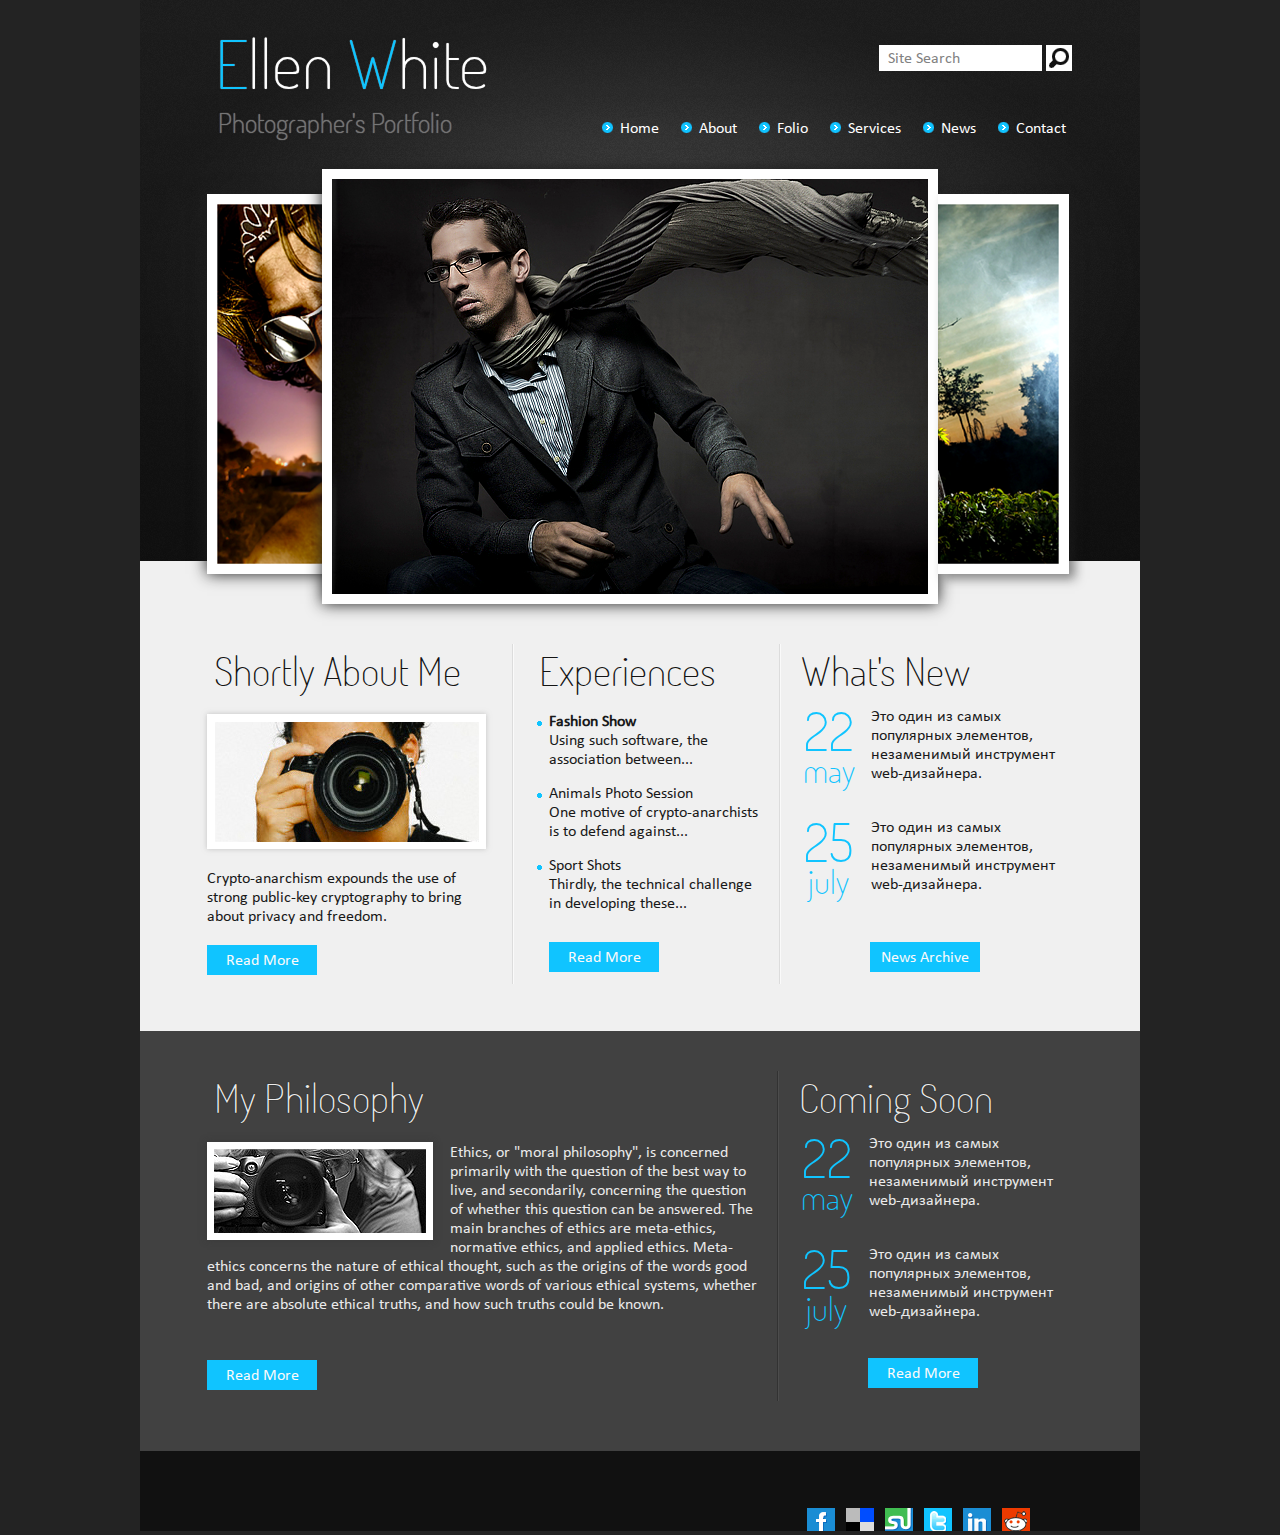
<file: page/index.html>
<!DOCTYPE HTML PUBLIC "-//W3C//DTD HTML 4.01//EN" "http://www.w3.org/TR/html4/strict.dtd">
<html>
 <head>
  <title>Ellen White | Photographer's Portfolio</title>
  <meta http-equiv="Content-Type" content="text/html; charset=utf-8">
  <link rel="stylesheet" href="style.css" type="text/css">
 </head>
 <body>
    <div id="header">
    <div id="logo">
      <div class="title"><span class="letter">E</span>llen <span class="letter">W</span>hite</div>
      <div class="subtitle">Photographer's Portfolio</div>
    </div>
    <div id="search">
      <form action="search.php" method=get name="search">
        <input class="searchinput" type="text" name="searchtext" size="16" value="Site Search">
        <button type="submit"><img src="img/searchico.png" align="right" alt="Search"/></button>
      </form>
    </div>
    <div id="nav">
      <ul>
        <li><a href="home">Home</a></li>
        <li><a href="about">About</a></li>
        <li><a href="folio">Folio</a></li>
        <li><a href="services">Services</a></li>
        <li><a href="news">News</a></li>
        <li><a href="contact">Contact</a></li>
      </ul>
    </div>
    <img class="leftimg" src="img/halfmanleft.png" />
    <img class="centerimg" src="img/man.png" />
    <img class="rightimg" src="img/halfimgright.png" />
  </div>
  
  <div id="line1">
    <div id="about">
      <div class="line1title">Shortly About Me</div>
      <br>
      <img class="line1img" src="img/withcamera1.png" />
      <br>
      <div class="line1text">
        Crypto-anarchism expounds the use of strong public-key 
        cryptography to bring about privacy and freedom.
      </div>
      <a href="about">
      <div class="bluebutton">
        Read More
      </div>
      </a>
    </div>
    <div id="exp">
      <div class="line1title">Experiences</div>
      <div class="line1text">
        <ul>
          <li><span class="line1subtitle">Fashion Show</span><br>
            Using such software, the association between...
          </li>
          <li>Animals Photo Session<br>
            One motive of crypto-anarchists is to defend against...
          </li>
          <li>Sport Shots<br>
            Thirdly, the technical challenge in developing these...
          </li>
        </ul>
      </div>
      <a href="exp">
      <div class="bluebutton">
        Read More
      </div>
      </a>
    </div>
    <div id="new">
      <div class="line1title">What's New</div>
      <div class="event">
        <div class="date">
          <div class="day">22</div>
          <div class="month">may</div>
        </div>
        <div class="eventtext">
          Это один из самых популярных элементов, незаменимый инструмент web-дизайнера.
        </div>
      </div>
      <div class="event">
        <div class="date">
          <div class="day">25</div>
          <div class="month">july</div>
        </div>
        <div class="eventtext">
          Это один из самых популярных элементов, незаменимый инструмент web-дизайнера.
        </div>
      </div>
      <a href="new">
      <div class="bluebutton">
        News Archive
      </div>
      </a>  
    </div>
  </div>
  
  <div id="line2">
    <div id="philo">
      <div class="line2title">My Philosophy</div>
      <div class="line2text">
        <br>
        <img class="line2img" src="img/withcamera2.png" align="left" />
        Ethics, or "moral philosophy", is concerned primarily with the question of the best way to live, and secondarily, concerning the question of whether this question can be answered. The main branches of ethics are meta-ethics, normative ethics, and applied ethics. Meta-ethics concerns the nature of ethical thought, such as the origins of the words good and bad, and origins of other comparative words of various ethical systems, whether there are absolute ethical truths, and how such truths could be known.
      </div>
      <a href="philo">
      <div class="bluebutton">
        Read More
      </div>
      </a>
    </div>
    <div id="soon">
      <div class="line2title">Coming Soon</div>
        <div class="event">
          <div class="date">
            <div class="day">22</div>
            <div class="month">may</div>
          </div>
          <div class="eventtext">
            Это один из самых популярных элементов, незаменимый инструмент web-дизайнера.
          </div>
        </div>
        <div class="event">
          <div class="date">
            <div class="day">25</div>
            <div class="month">july</div>
          </div>
          <div class="eventtext">
            Это один из самых популярных элементов, незаменимый инструмент web-дизайнера.
          </div>
        </div>
        <a href="soon">
        <div class="bluebutton">
          Read More
        </div>
        </a>
    </div>
  </div>
  
  <div id="footer">
    <div id="social">
      <img src="img/besocial.png"/>
    </div>
  </div>
 </body>
</html>
</file>
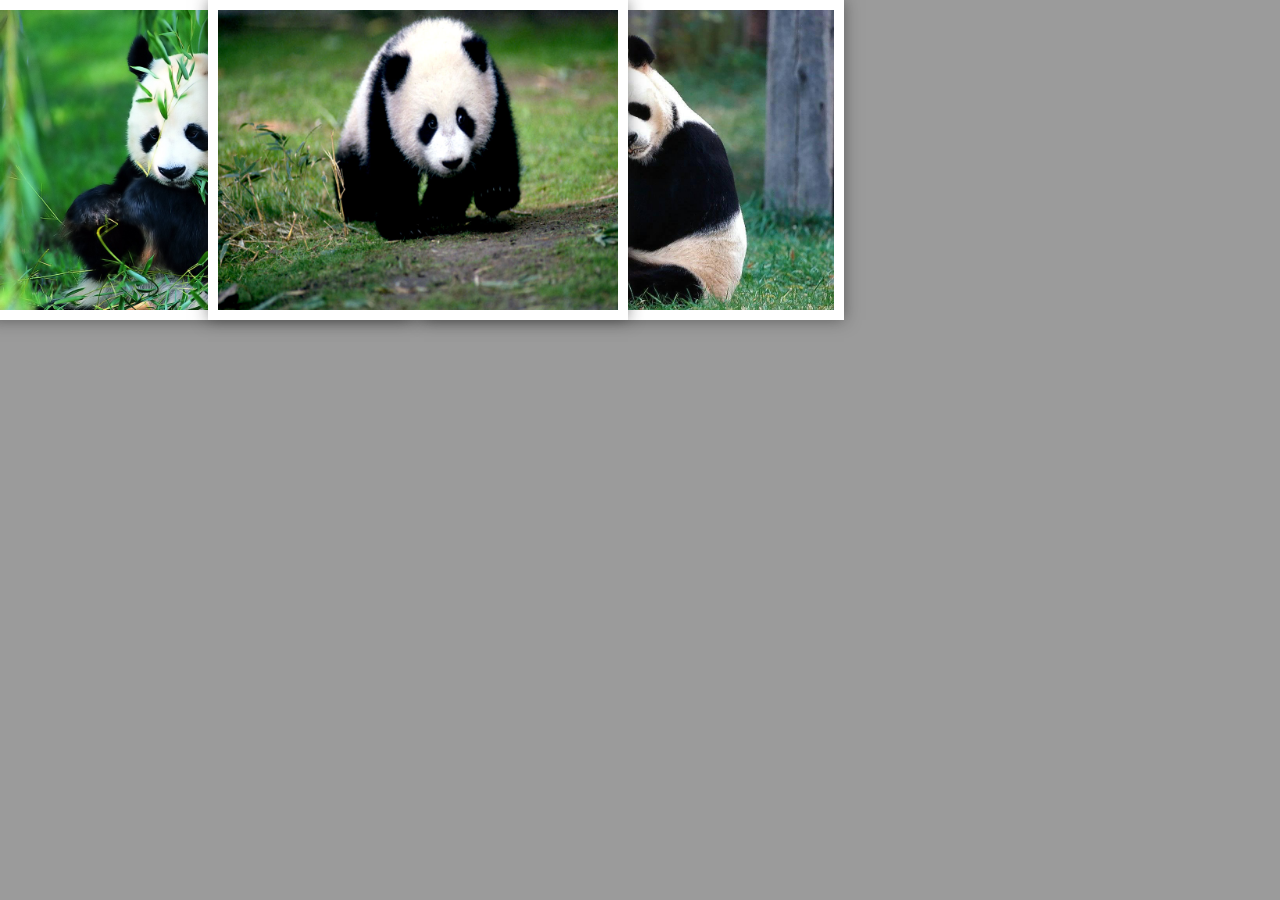
<file: photos/index.html>
<!DOCTYPE HTML PUBLIC "-//W3C//DTD HTML 4.01//EN" "http://www.w3.org/TR/html4/strict.dtd">
<html>
 <head>
  <title>Photos</title>
  <meta http-equiv="Content-Type" content="text/html; charset=utf-8">
  <link rel="stylesheet" href="style.css" type="text/css">
  <script type="text/javascript" src="rotate.js"></script>
 </head>
 <body>
   <div id="photos">
     <img id="img1" class="left" src="img/photo1.jpg" />
     <img id="img2" class="right" src="img/photo2.jpg" />
     <img id="img3" class="center" src="img/photo3.jpg" />
   </div>
 </body>
</html>
</file>
<file: page/style.css>
/*----------global---------------------*/
* {
  margin: 0;
  padding: 0;
  border: 0;
}

@font-face {
  font-family: "TerminalDosis-Light";
  src: url("TerminalDosis-Light.ttf")
}
@font-face {
  font-family: "Calibri";
  src: url("Calibri.ttf")
}

body {
  background-color: rgb(35,35,35);
}

div {
  /*border: solid 1px green;*/
}

a, a:visited, a:hover {
  text-decoration: none;
}

.bluebutton {
  font-family: "Calibri";
  font-size: 12pt;
  color: rgb(250,250,250);
  background-color: rgb(16,196,255);
  padding: 5px;
  width: 100px;
  height: 20px;
  text-align: center;
  margin-top: 20px;
}

.event {
  height: 111px;
  width: 285px;
}
.eventtext {
  padding-right: 10px;
  padding-top: 10px;
  padding-left: 10px;
  width: 185px;
  float: right;
  text-align: left;
  font-family: "Calibri";
  font-size: 12pt;
  color: rgb(25,25,25);
}
.date {
  font-family: "TerminalDosis-Light";
  text-align: center;
  width: 55px;
	color: rgb(16,196,255);
	float: left;
	margin-left: 20px;
}
.day {
  font-size: 40pt;
  height: 40pt;
}
.month {
  font-size: 25pt;
  height: 25pt;
}

/*---------------header------------------*/
#header {
  background-image: url('img/bg_top.jpg');
  background-position: top center;
  height: 561px;
  width: 1000px;
  margin:0 auto;
}
#logo {
  position: relative;
  top: 20px;
  width: 290px;
  float: left;
  left: 75px;
  text-shadow: black 0px 0px 2px, white 0 0 1px;
}
.title {
	color: rgb(255,255,255);
	font-family: "TerminalDosis-Light";
	font-size: 50pt;
}
.subtitle {
	color: rgb(117,117,117);
	font-family: "TerminalDosis-Light";
	font-size: 20pt;
	padding-left: 3px;
}
.letter { 
   color: rgb(16,196,255);
}

#nav {
  font-family: "Calibri";
  font-size: 12pt;
  width: 520px;
  float: right;
  clear: left;
  margin-bottom: 30px;
  position: relative;
  bottom: 2px;
  right: 40px;
}
#nav ul {
  list-style-image: url('img/listmarker1.png');
}
#nav li {
  float: left;
  margin-left: 40px;
}
#nav a, #nav a:visited {
	color: rgb(255,255,255);
}
#nav a:hover {
	color: rgb(16,196,255);
}

.centerimg {
  border:solid 10px white;
  float: left;
  position: relative;
  left: 50px;
  box-shadow: 0 0 15px rgb(30,30,30);
}
.leftimg {
  border:solid 10px white;
  border-right: 0;
  float: left;
  clear: both;
  position: relative;
  top: 25px;
  left: 67px;
  box-shadow: 0 0 15px rgb(30,30,30);
}
.rightimg {
  border:solid 10px white;
  border-left: 0;
  float: left;
  position: relative;
  top: 25px;
  left: 50px;
  box-shadow: 6px 5px 10px rgba(30,30,30,0.5);
}

#search {
  float: right;
  width: 200px;
  height: 26px;
  position: relative;
  right: 61px;
  top: 45px;
}
#search input {
  height: 26px;
  font-family: "Calibri";
  font-size: 12pt;
  color: rgb(130,130,130);
  padding-left: 9px;
}
.searchinput {
  position: relative;
  bottom: 8px;
}

/*--------------line1--------------*/
#line1 {
  background-color: rgb(240,240,240);
  width: 1000px;
  height: 470px;
  margin:0 auto;
}
.line1title {
  color: rgb(20,20,20);
	font-family: "TerminalDosis-Light";
	font-size: 30pt;
	text-align: left;
	text-shadow: white 0px 0px 1px;
}
.line1img {
  border:solid 7px white;
  margin-bottom: 15px;
  box-shadow: 0 0 5px rgba(150,150,150,0.5);
}
.line1text {
  text-align: left;
  font-family: "Calibri";
  font-size: 12pt;
  color: rgb(25,25,25);
  padding-right: 20px;
}
#about, #exp, #new {
  float: left;
  position: relative;
  left: 67px;
  top: 40px;
  width: 285px;
  height: 340px;
}
#about {
  clear: right;
  border-right: solid 1px rgb(220,220,220);
  width: 305px;
}
#about .line1title {
  padding-left: 7px;
}
#exp {
  border-right: solid 1px rgb(220,220,220);
  border-left: solid 1px rgb(250,250,250);
  width: 265px;
}
#exp .bluebutton {
  margin-left: 35px;
  margin-top: 30px;
}
#exp .line1title {
  padding-left: 25px;
}
#exp ul {
  list-style-image: url('img/listmarker2.png');
  padding-left: 35px;
}
#exp li {
  padding-top: 15px;
}
#new {
  border-left: solid 1px rgb(250,250,250);
}
#new .bluebutton {
  margin-left: 89px;
  margin-top: 24px;
}
#new .line1title  {
  text-align: left;
  padding-left: 20px;
}

.line1subtitle {
  font-family: "Calibri";
  font-size: 12pt;
  color: rgb(25,25,25);
  font-weight: bold;
}

/*--------------line2--------------*/
#line2 {
  background-color: rgb(65,65,65);
  width: 1000px;
  height: 420px;
  margin:0 auto;
}
.line2title {
  color: rgb(234,234,234);
	font-family: "TerminalDosis-Light";
	font-size: 30pt;
	text-align: left;
	padding-left: 15px;
	text-shadow: black 0px 0px 1px;
}
.line2img {
  border:solid 7px white;
  margin-bottom: 16px;
  margin-right: 17px;
  box-shadow: 0 0 7px rgba(50,50,50,0.5);
}
.line2text {
  text-align: left;
  font-family: "Calibri";
  font-size: 12pt;
  color: rgb(234,234,234);
  padding-right: 20px;
  height: 222px;
}
#philo, #soon {
  height: 330px;
  float: left;
  position: relative;
  left: 67px;
  margin-top: 40px;
}
#philo {
  width: 570px;
  border-right: solid 1px rgb(50,50,50);
}
#philo .line2title {
  padding-left: 7px;
}
#philo .bluebutton {
  margin-top: 15px;
}
#soon {
  width: 285px;
  border-left: solid 1px rgb(76,76,76);
}
#soon .line2title {
  padding-left: 20px;
}
#soon .bluebutton {
  margin-left: 89px;
  margin-top: 13px;
}
#soon .eventtext {
  color: rgb(234,234,234);
}

/*-------------footer--------------*/
#footer {
  background-color: rgb(17,17,17);
  width: 1000px;
  height: 80px;
  margin:0 auto;
}

#social {
  float: right;
  position: relative;
  top: 57px;
  right: 110px;
}
</file>
<file: photos/style.css>
* {
  margin: 0;
  padding: 0;
  border: 0;
}

body {
  background-color: rgb(155,155,155);
}

#photos {
  width: 1280px;
  margin:0 auto;
}

#img1, #img2, #img3 {
  position: relative;
  border:solid 10px white;
  width: 400px;
  height: 300px;
}

#img1 {
  right: 10px;
  top: 0px;
  box-shadow: 0 0 15px rgba(30,30,30,0.5);  
}
#img2 {
  right: 0px;
  top: 0px;
  box-shadow: 0 0 15px rgba(30,30,30,0.5);
}
#img3 {
  right: 640px;
  top: 0px;
  box-shadow: 0 0 15px rgba(30,30,30,0.5);
}

.center {
  z-index: 2;
}
.left {
  z-index: 1;
}
.right {
  z-index: 1;
}
</file>
